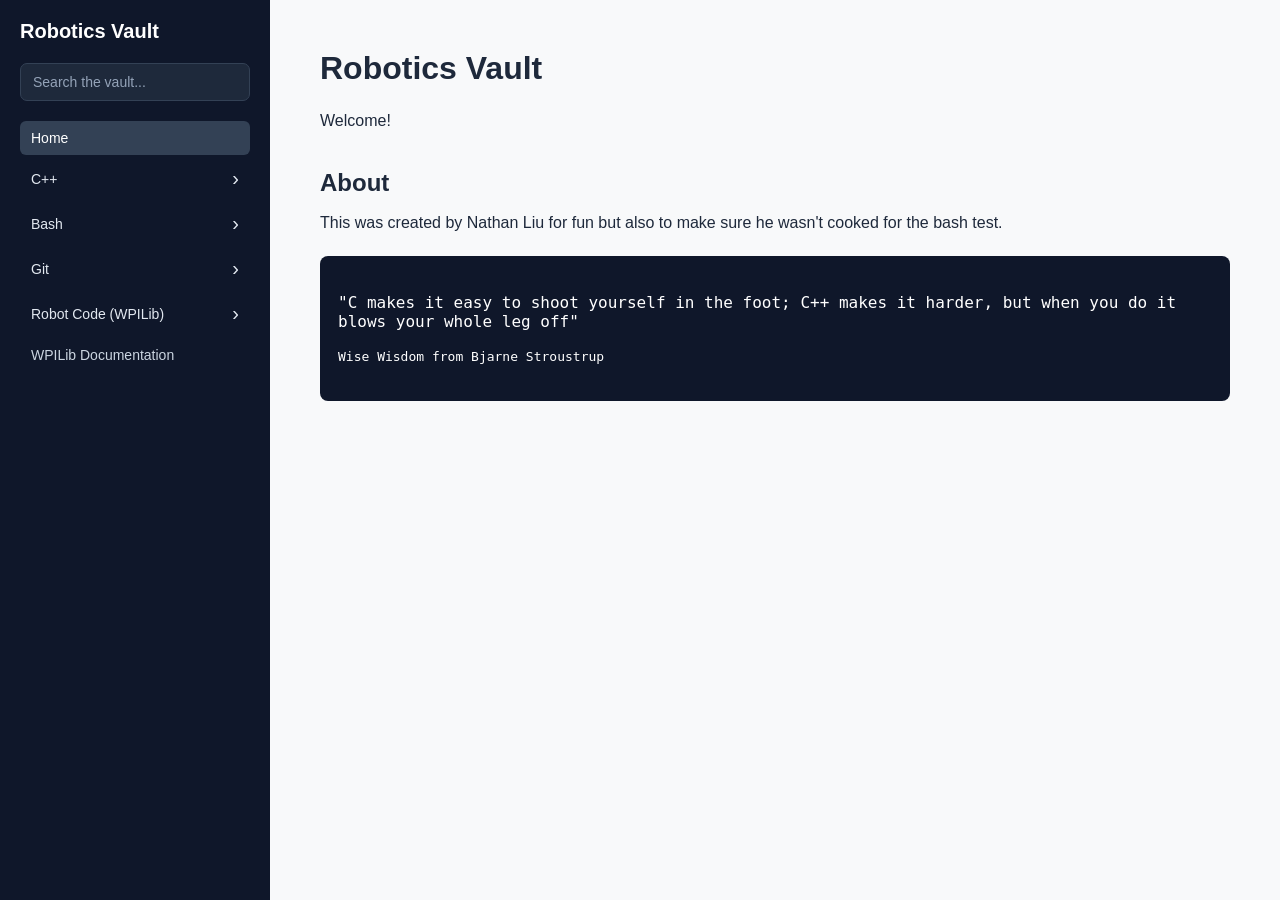
<file: index.html>
<!DOCTYPE html>
<html lang="en">

<head>
    <meta charset="UTF-8">

    <meta
        name="viewport"
        content="width=device-width, initial-scale=1.0"
    >

    <title>Robotics Vault</title>

    <link
        rel="stylesheet"
        href="css/style.css"
    >
</head>

<body>

    <!-- Sidebar gets generated by sidebar.js -->
    <aside
        id="sidebar"
        class="sidebar"
    ></aside>


    <!-- Page content -->
    <main class="content">

        <h1>Robotics Vault</h1>

        <p>
            Welcome!
        </p>

        <h2>About</h2>

        <p>
            This was created by Nathan Liu for fun but also to make sure he wasn't cooked for the bash test.
        </p>

        <pre><code>
"C makes it easy to shoot yourself in the foot; C++ makes it harder, but when you do it blows your whole leg off"
        </code>
        <p>Wise Wisdom from Bjarne Stroustrup</p></pre>

    </main>


    <script src="js/sidebar.js"></script>

</body>

</html>
</file>
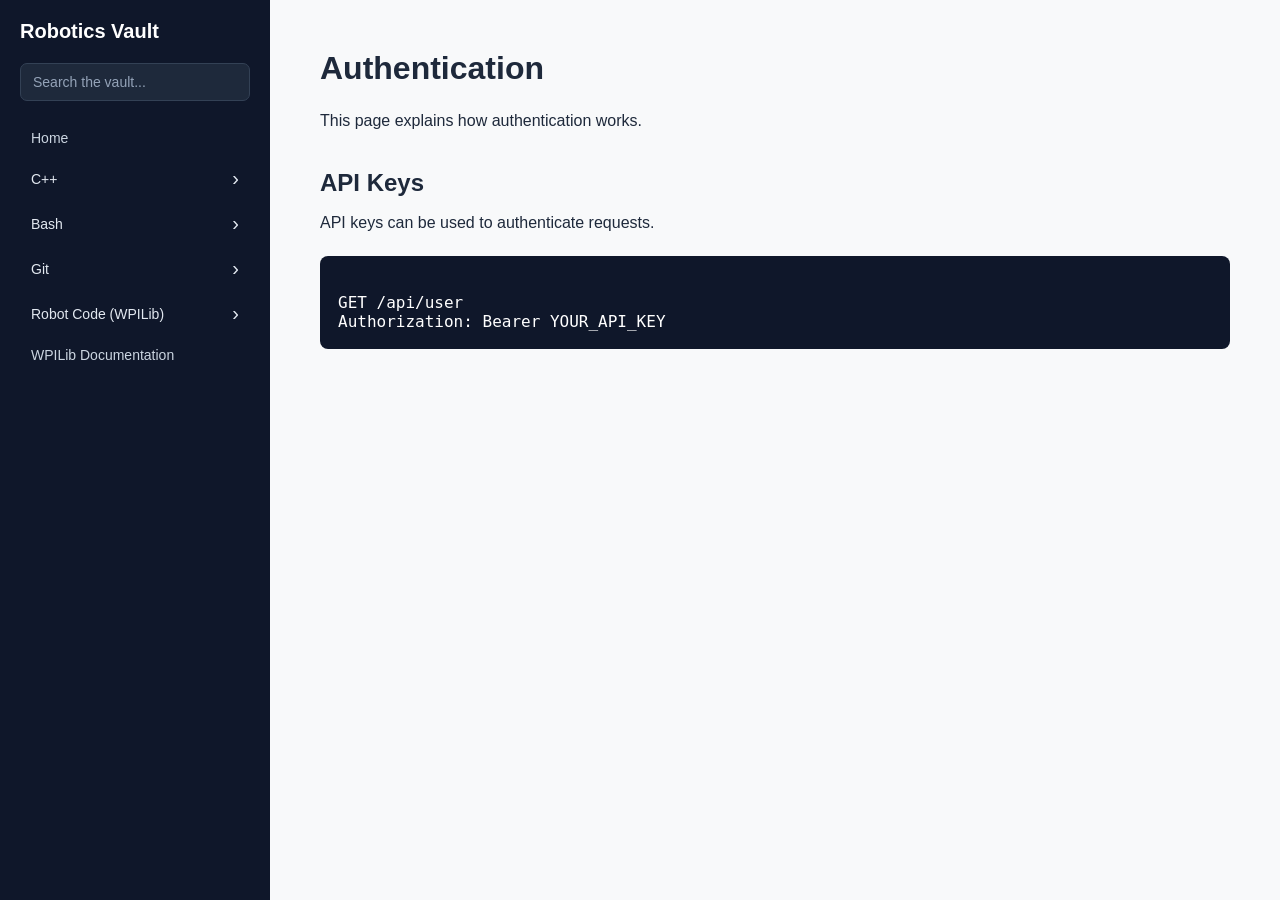
<file: authentication.html>
<!DOCTYPE html>
<html lang="en">

<head>
    <meta charset="UTF-8">

    <meta
        name="viewport"
        content="width=device-width, initial-scale=1.0"
    >

    <title>Authentication</title>

    <link
        rel="stylesheet"
        href="css/style.css"
    >
</head>

<body>

    <!-- Sidebar gets generated by sidebar.js -->
    <aside
        id="sidebar"
        class="sidebar"
    ></aside>


    <!-- Page content -->
    <main class="content">

        <h1>Authentication</h1>

        <p>
            This page explains how authentication works.
        </p>

        <h2>API Keys</h2>

        <p>
            API keys can be used to authenticate requests.
        </p>

        <pre><code>
GET /api/user
Authorization: Bearer YOUR_API_KEY
        </code></pre>

    </main>


    <script src="js/sidebar.js"></script>

</body>

</html>
</file>
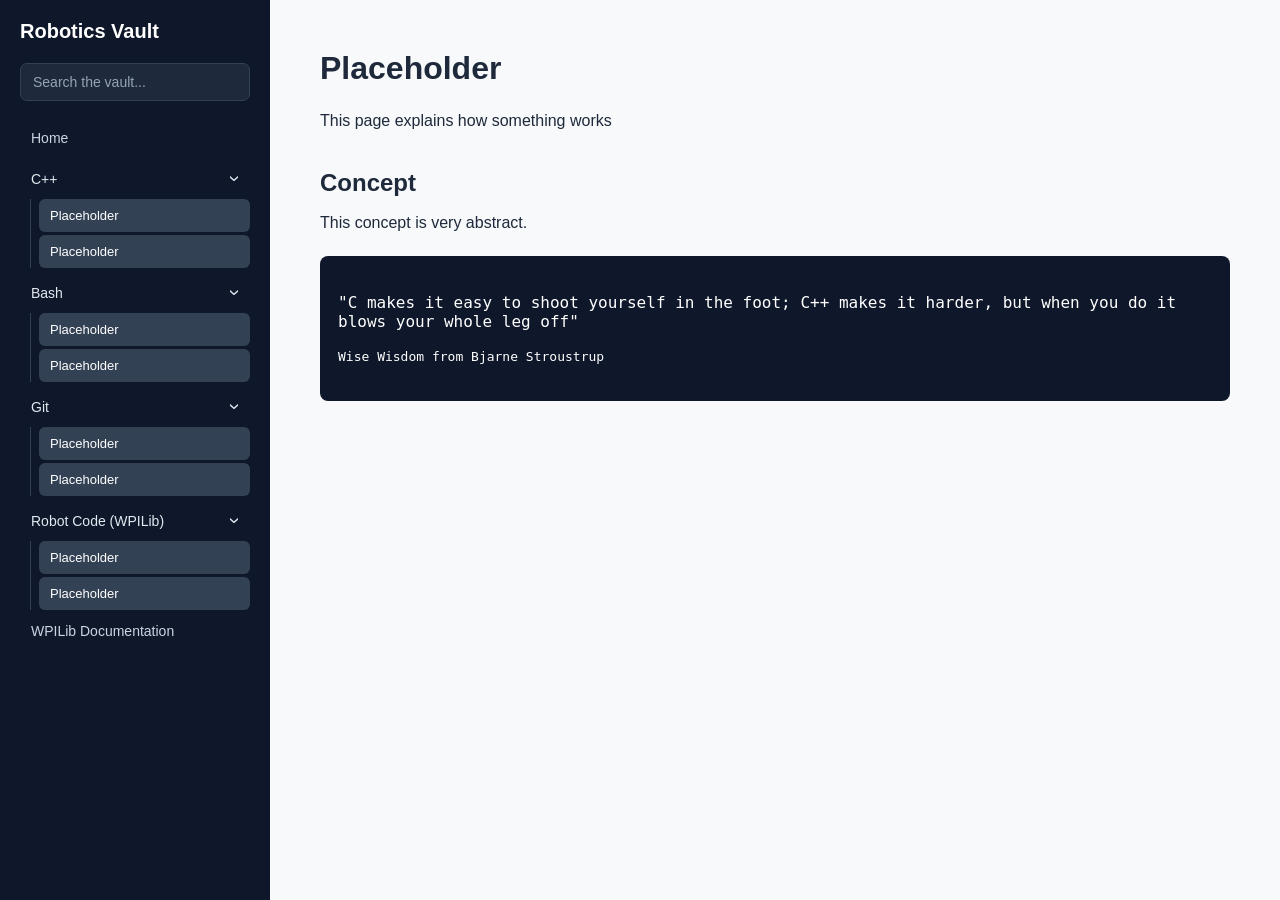
<file: placeholder.html>
<!DOCTYPE html>
<html lang="en">

<head>
    <meta charset="UTF-8">

    <meta
        name="viewport"
        content="width=device-width, initial-scale=1.0"
    >

    <title>Placeholder</title>

    <link
        rel="stylesheet"
        href="css/style.css"
    >
</head>

<body>

    <!-- Sidebar gets generated by sidebar.js -->
    <aside
        id="sidebar"
        class="sidebar"
    ></aside>


    <!-- Page content -->
    <main class="content">

        <h1>Placeholder</h1>

        <p>
            This page explains how something works
        </p>

        <h2>Concept</h2>

        <p>
            This concept is very abstract.
        </p>

        <pre><code>
"C makes it easy to shoot yourself in the foot; C++ makes it harder, but when you do it blows your whole leg off"
        </code>
        <p>Wise Wisdom from Bjarne Stroustrup</p></pre>

    </main>


    <script src="js/sidebar.js"></script>

</body>

</html>
</file>
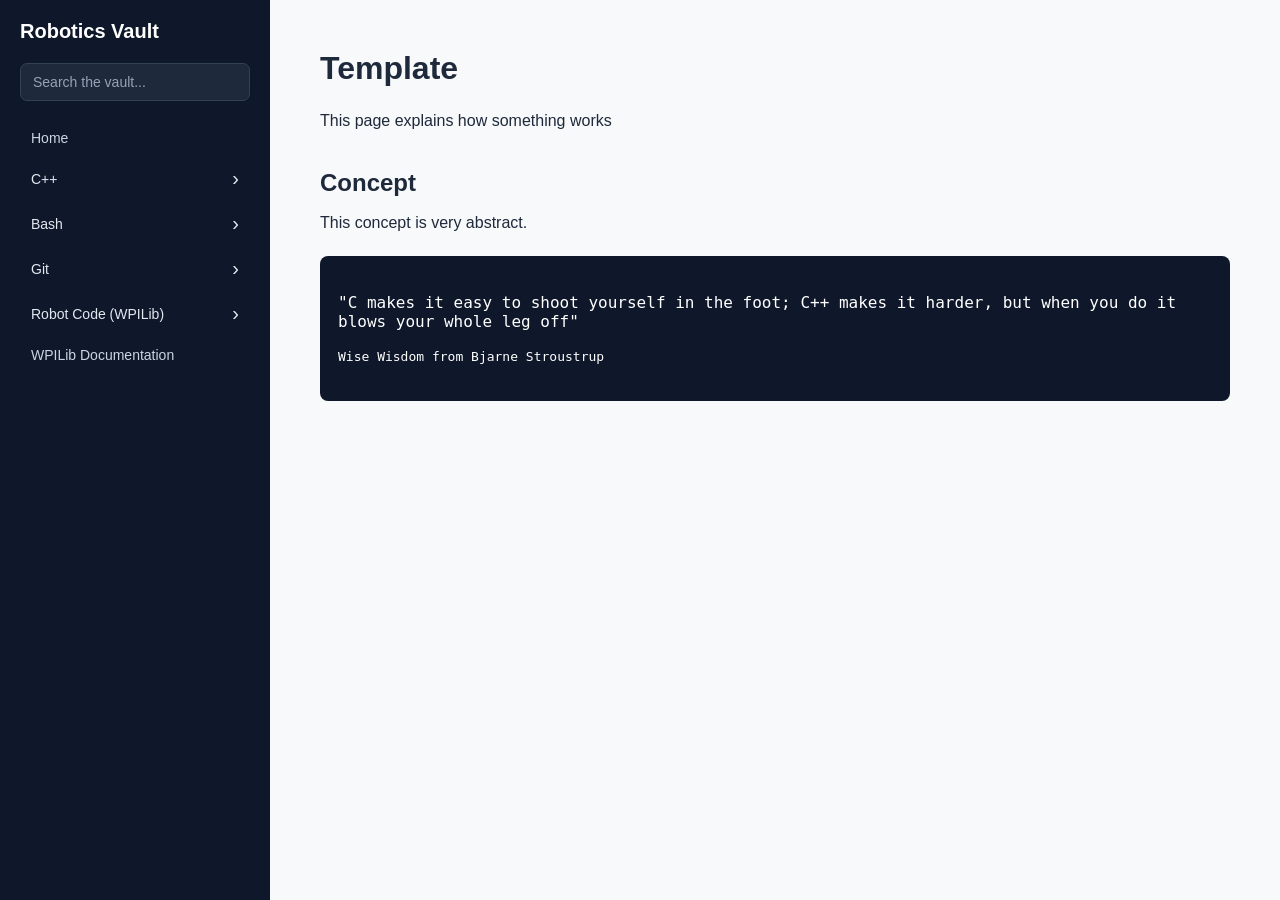
<file: template.html>
<!DOCTYPE html>
<html lang="en">

<head>
    <meta charset="UTF-8">

    <meta
        name="viewport"
        content="width=device-width, initial-scale=1.0"
    >

    <title>Template</title>

    <link
        rel="stylesheet"
        href="css/style.css"
    >
</head>

<body>

    <!-- Sidebar gets generated by sidebar.js -->
    <aside
        id="sidebar"
        class="sidebar"
    ></aside>


    <!-- Page content -->
    <main class="content">

        <h1>Template</h1>

        <p>
            This page explains how something works
        </p>

        <h2>Concept</h2>

        <p>
            This concept is very abstract.
        </p>

        <pre><code>
"C makes it easy to shoot yourself in the foot; C++ makes it harder, but when you do it blows your whole leg off"
        </code>
        <p>Wise Wisdom from Bjarne Stroustrup</p></pre>

    </main>


    <script src="js/sidebar.js"></script>

</body>

</html>
</file>
<file: css/style.css>
* {
    margin: 0;
    padding: 0;
    box-sizing: border-box;
}

body {
    font-family: Arial, sans-serif;
    background: #f8f9fa;
    color: #1e293b;
}


/* =========================
   SIDEBAR
========================= */

.sidebar {
    position: fixed;
    top: 0;
    left: 0;

    width: 270px;
    height: 100vh;

    background: #0f172a;
    color: white;

    padding: 20px;

    overflow-y: auto;
}


/* Header */

.sidebar-header {
    margin-bottom: 20px;
}

.sidebar-header h2 {
    font-size: 20px;
}


/* =========================
   SEARCH
========================= */

.sidebar-search {
    margin-bottom: 20px;
}

.sidebar-search input {
    width: 100%;

    padding: 10px 12px;

    border: 1px solid #334155;
    border-radius: 7px;

    background: #1e293b;
    color: white;

    outline: none;

    font-size: 14px;
}

.sidebar-search input::placeholder {
    color: #94a3b8;
}

.sidebar-search input:focus {
    border-color: #64748b;
}


/* =========================
   LINKS
========================= */

.sidebar-link {
    display: block;

    padding: 9px 11px;

    margin-bottom: 3px;

    border-radius: 6px;

    color: #cbd5e1;

    text-decoration: none;

    font-size: 14px;

    transition:
        background 0.15s,
        color 0.15s;
}

.sidebar-link:hover {
    background: #1e293b;
    color: white;
}

.sidebar-link.active {
    background: #334155;
    color: white;
}


/* =========================
   SECTIONS
========================= */

.sidebar-section {
    margin-bottom: 4px;
}

.sidebar-section-button {
    width: 100%;

    display: flex;

    align-items: center;
    justify-content: space-between;

    padding: 9px 11px;

    border: none;
    border-radius: 6px;

    background: transparent;

    color: #e2e8f0;

    cursor: pointer;

    font-size: 14px;

    text-align: left;
}

.sidebar-section-button:hover {
    background: #1e293b;
}


/* Arrow */

.sidebar-arrow {
    font-size: 20px;

    transition: transform 0.2s;
}

.sidebar-arrow.open {
    transform: rotate(90deg);
}


/* Sub-tabs */

.sidebar-children {
    display: none;

    margin-left: 10px;

    padding-left: 8px;

    border-left: 1px solid #334155;
}

.sidebar-children.open {
    display: block;
}

.sidebar-child {
    font-size: 13px;
}


/* No results */

.no-results {
    color: #64748b;

    font-size: 13px;

    padding: 10px;
}


/* =========================
   CONTENT
========================= */

.content {
    margin-left: 270px;

    width: calc(100% - 270px);

    max-width: 1100px;

    padding: 50px;
}

.content h1 {
    margin-bottom: 20px;
}

.content h2 {
    margin-top: 35px;
    margin-bottom: 12px;
}

.content p {
    line-height: 1.7;

    margin-bottom: 15px;
}

pre {
    white-space: pre-line;
    
    word-break: normal;
    
    background: #0f172a;

    color: white;

    padding: 18px;

    border-radius: 8px;

    overflow-x: auto;

    margin: 20px 0;
}

code {
    font-family: Consolas, monospace;
}


/* =========================
   MOBILE
========================= */

@media (max-width: 768px) {

    .sidebar {
        width: 220px;
    }

    .content {
        margin-left: 220px;

        width: calc(100% - 220px);

        padding: 30px;
    }
}
</file>
